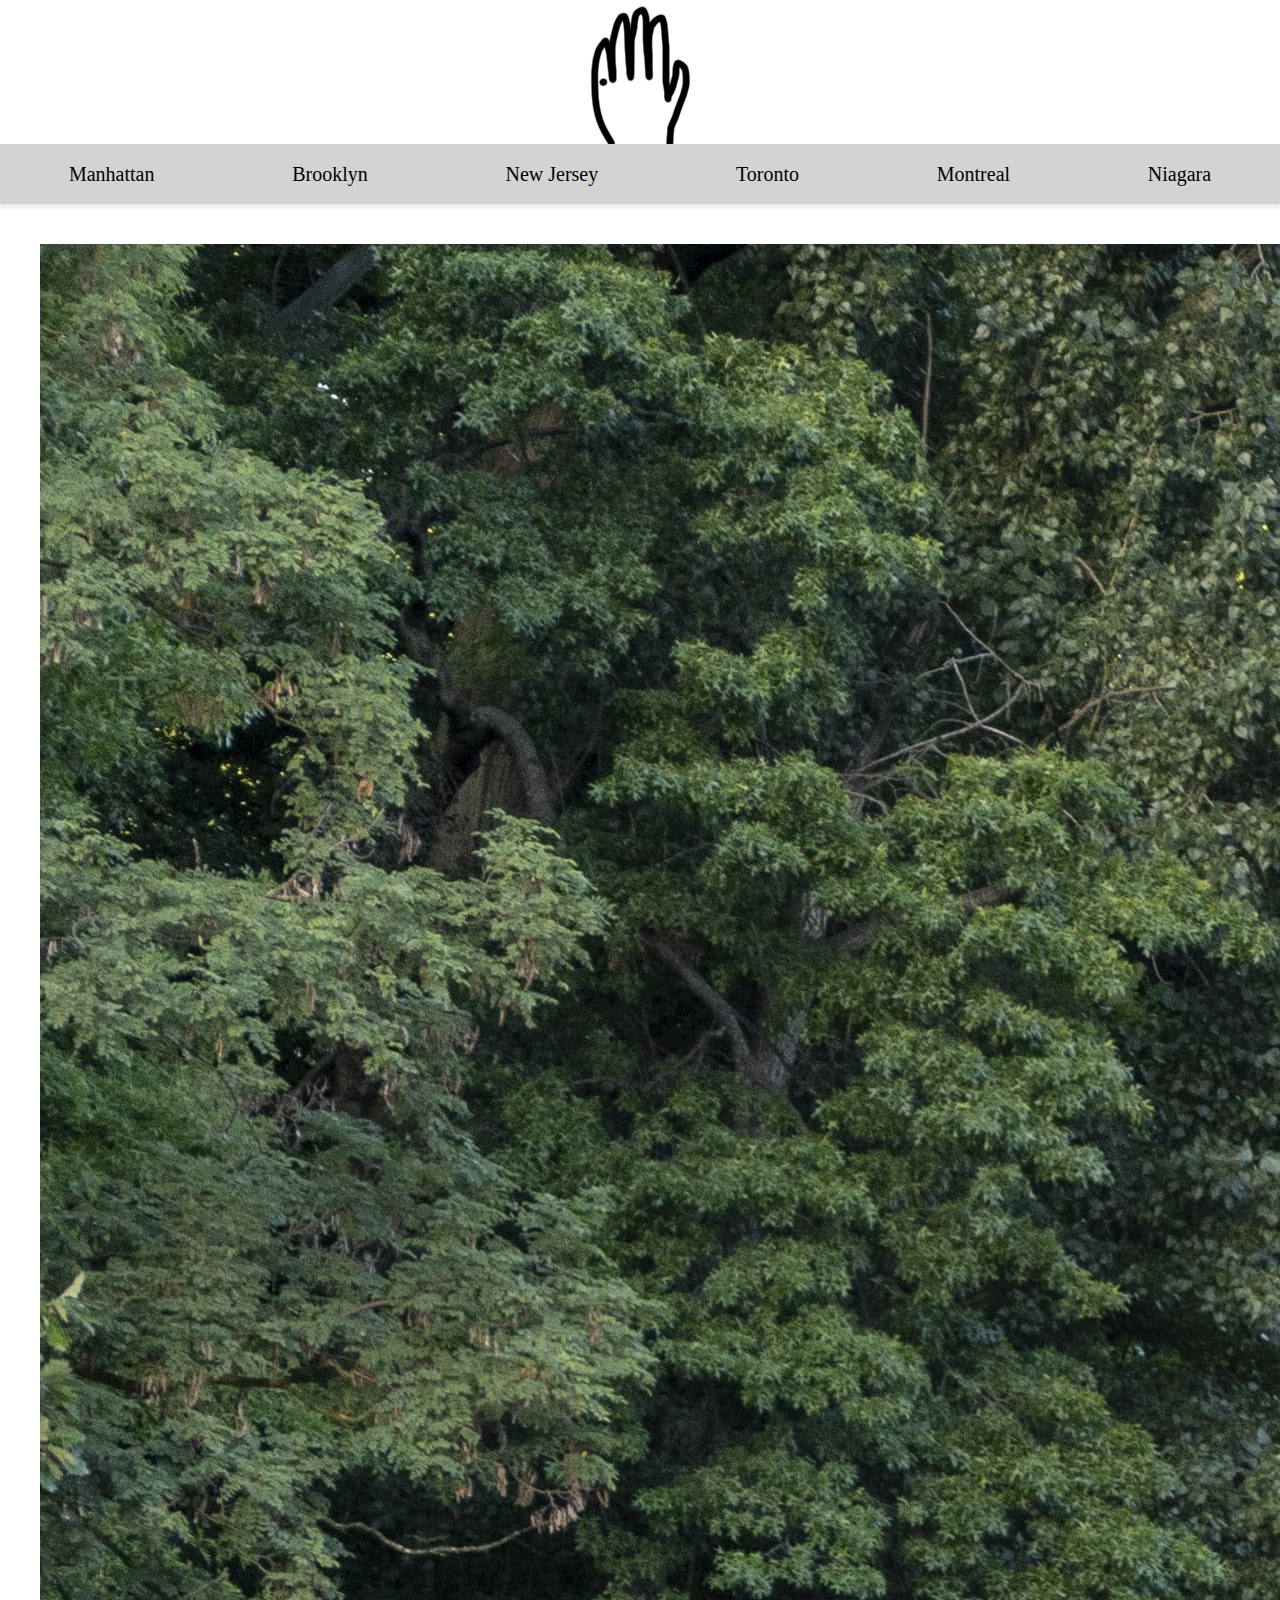
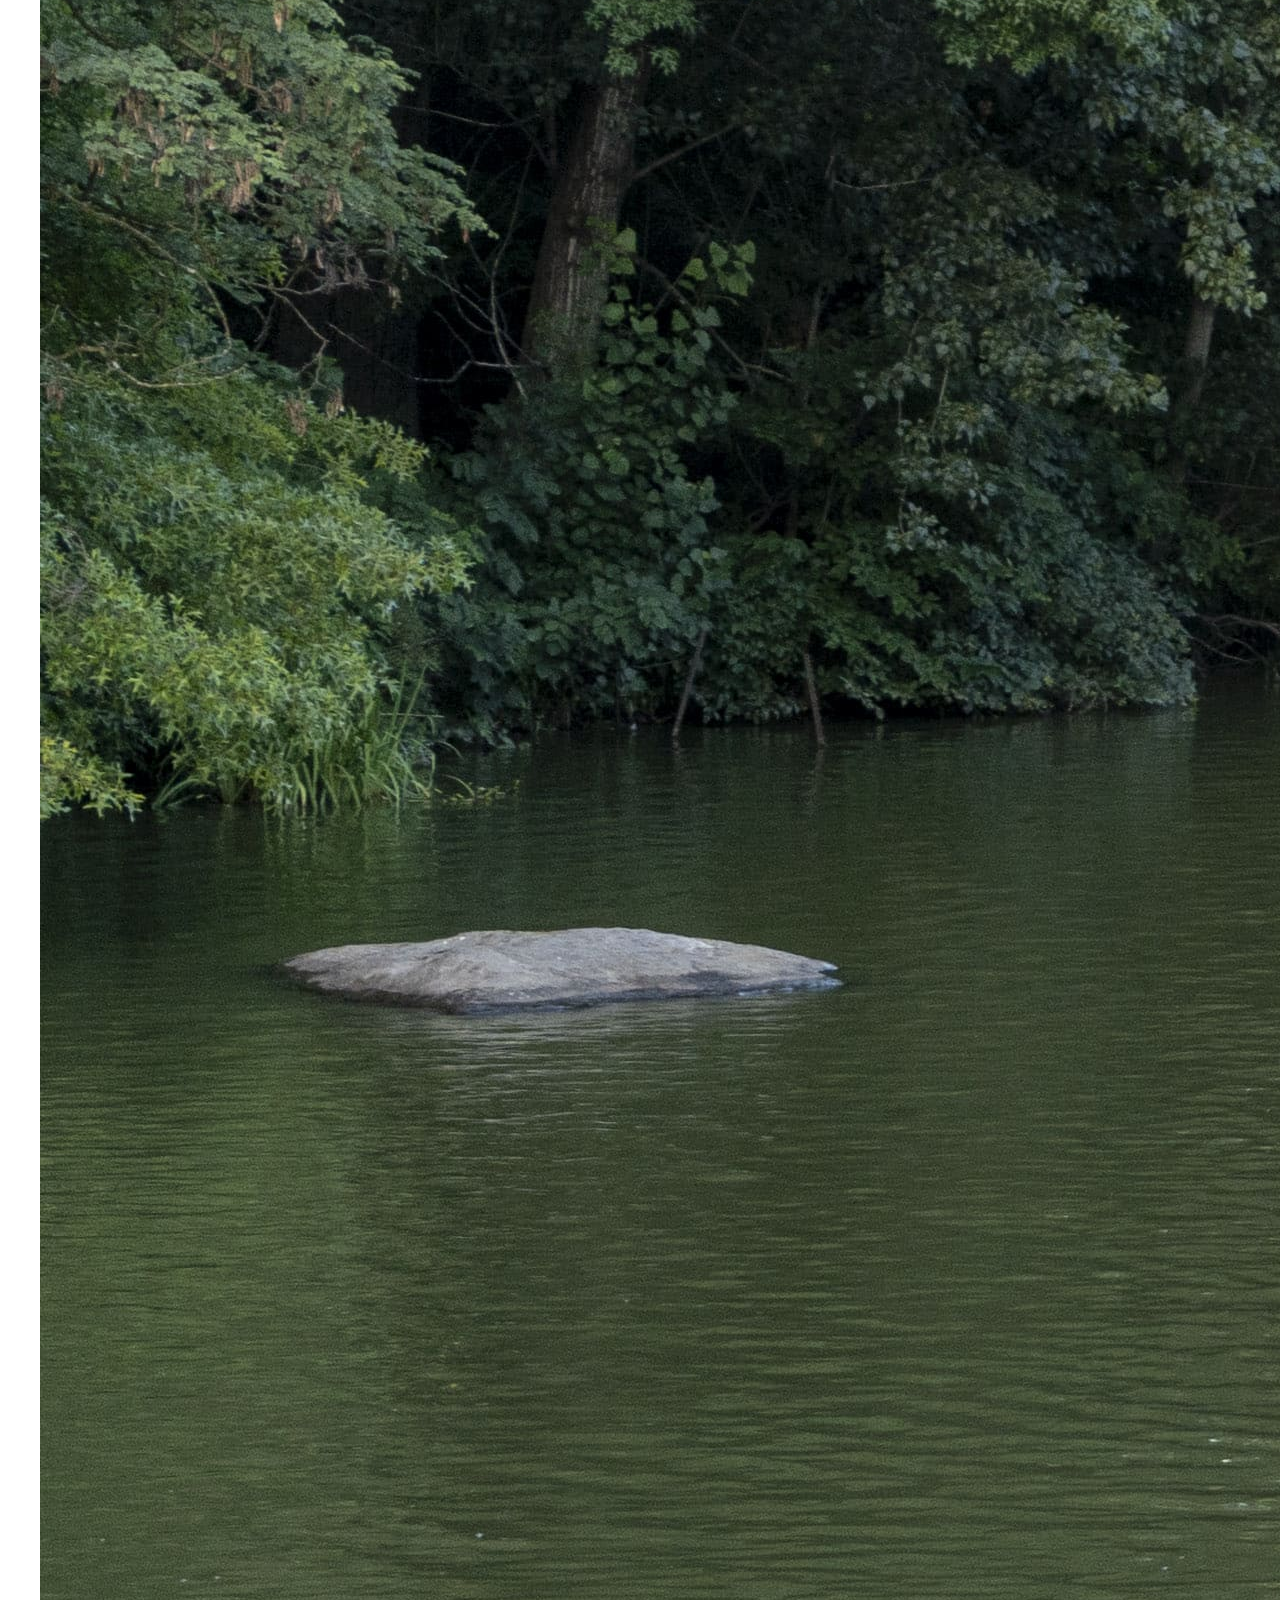
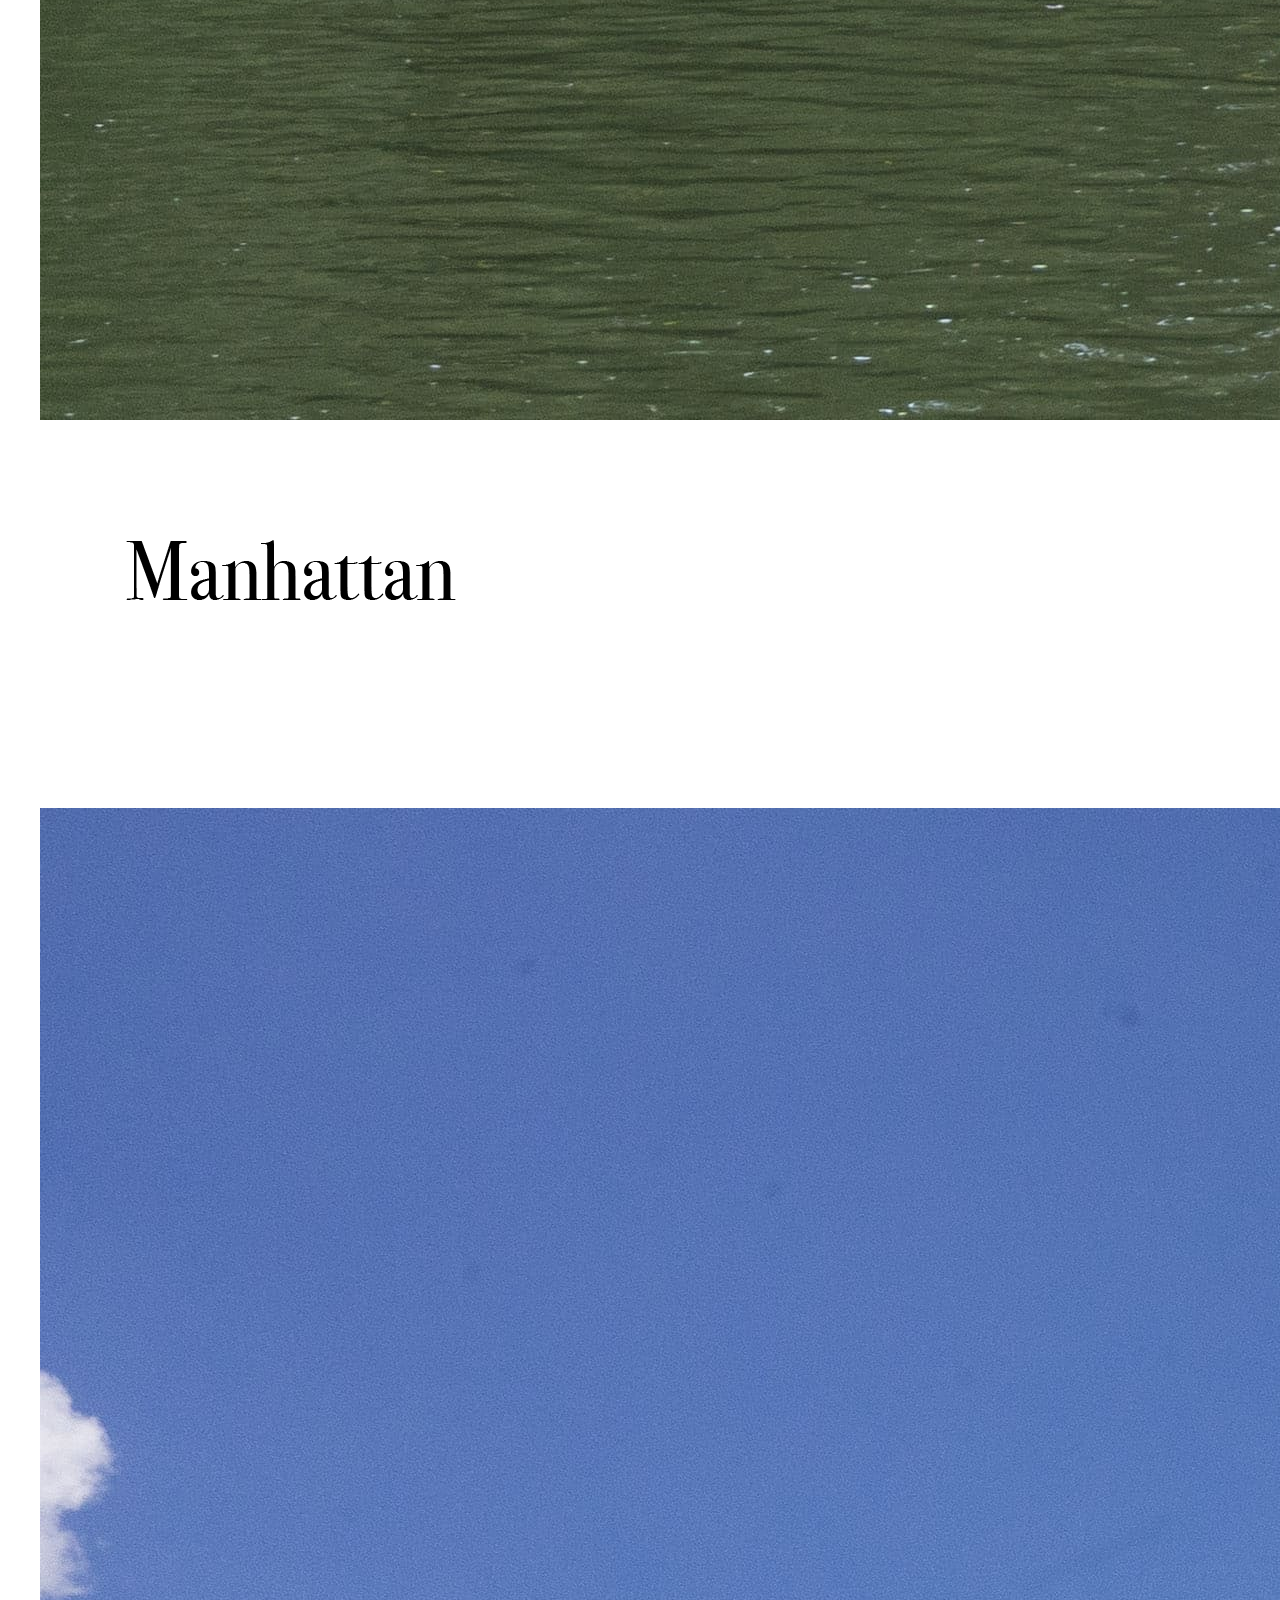
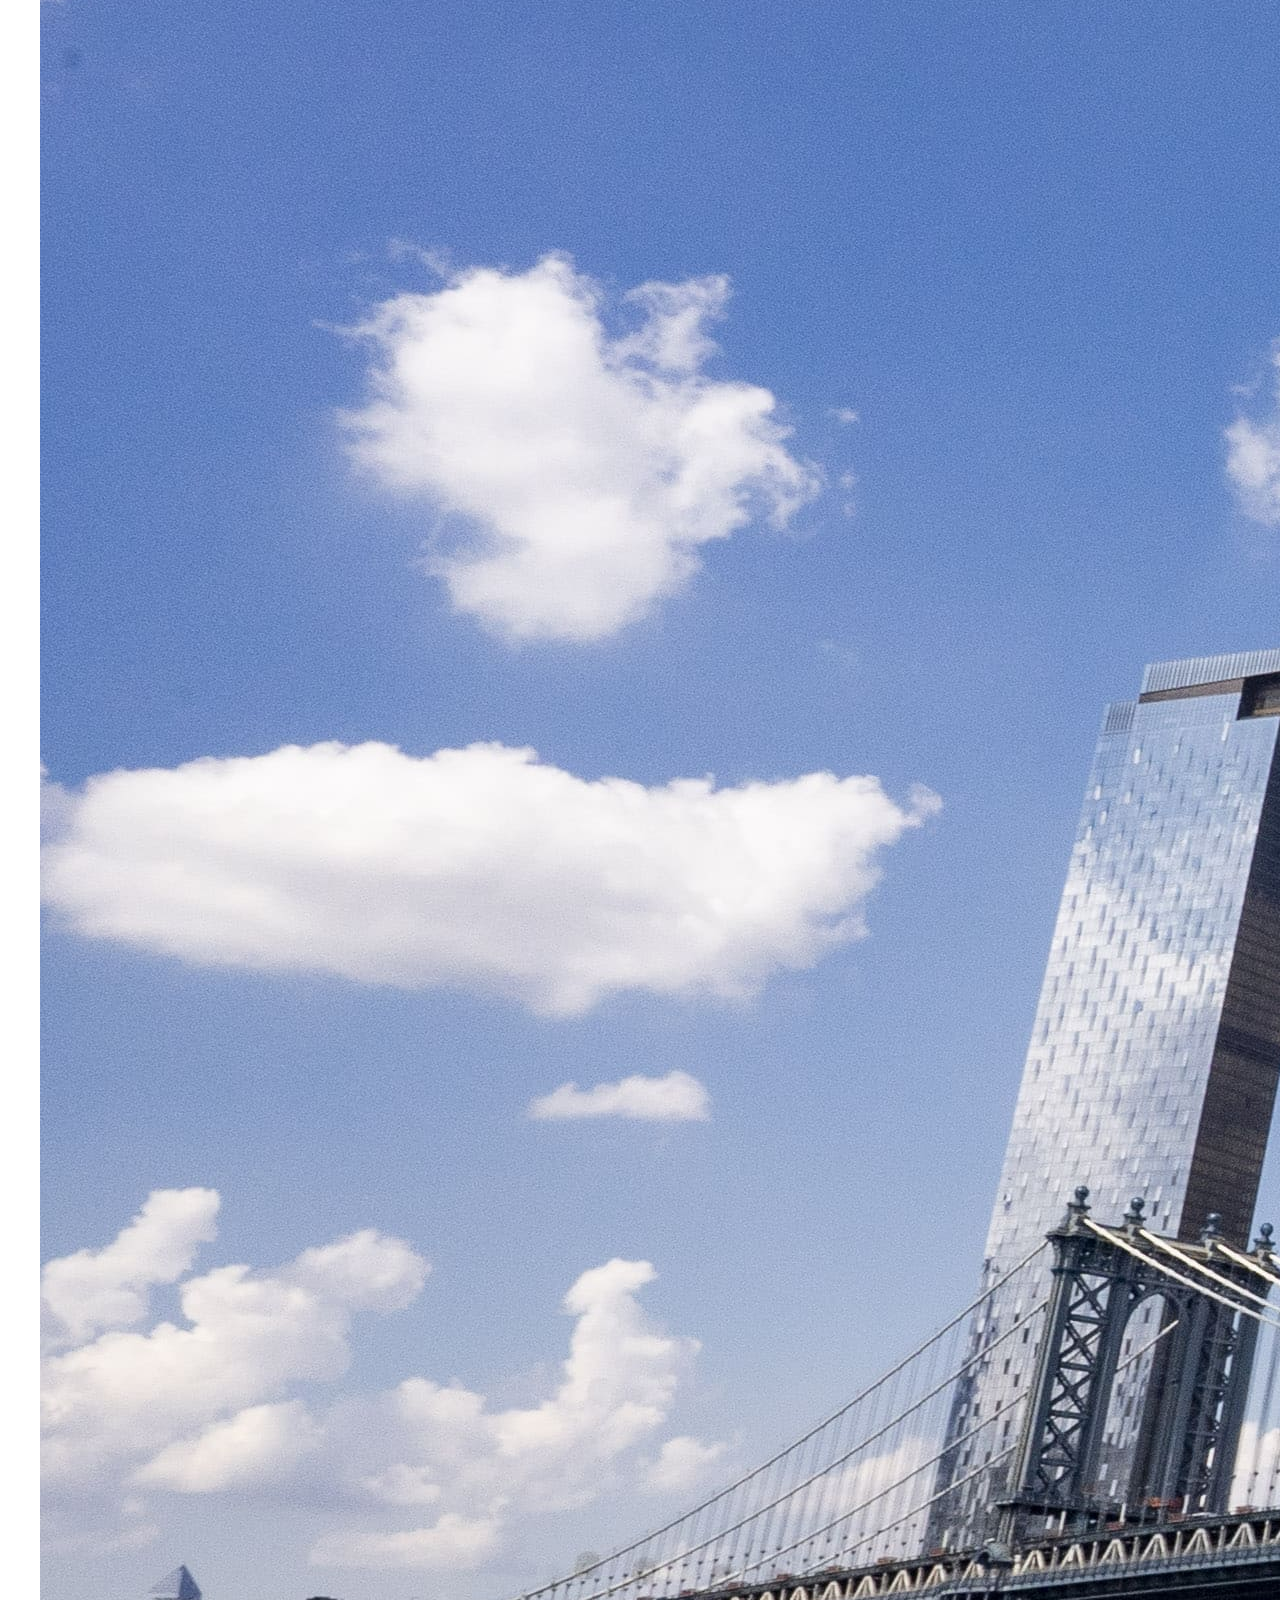
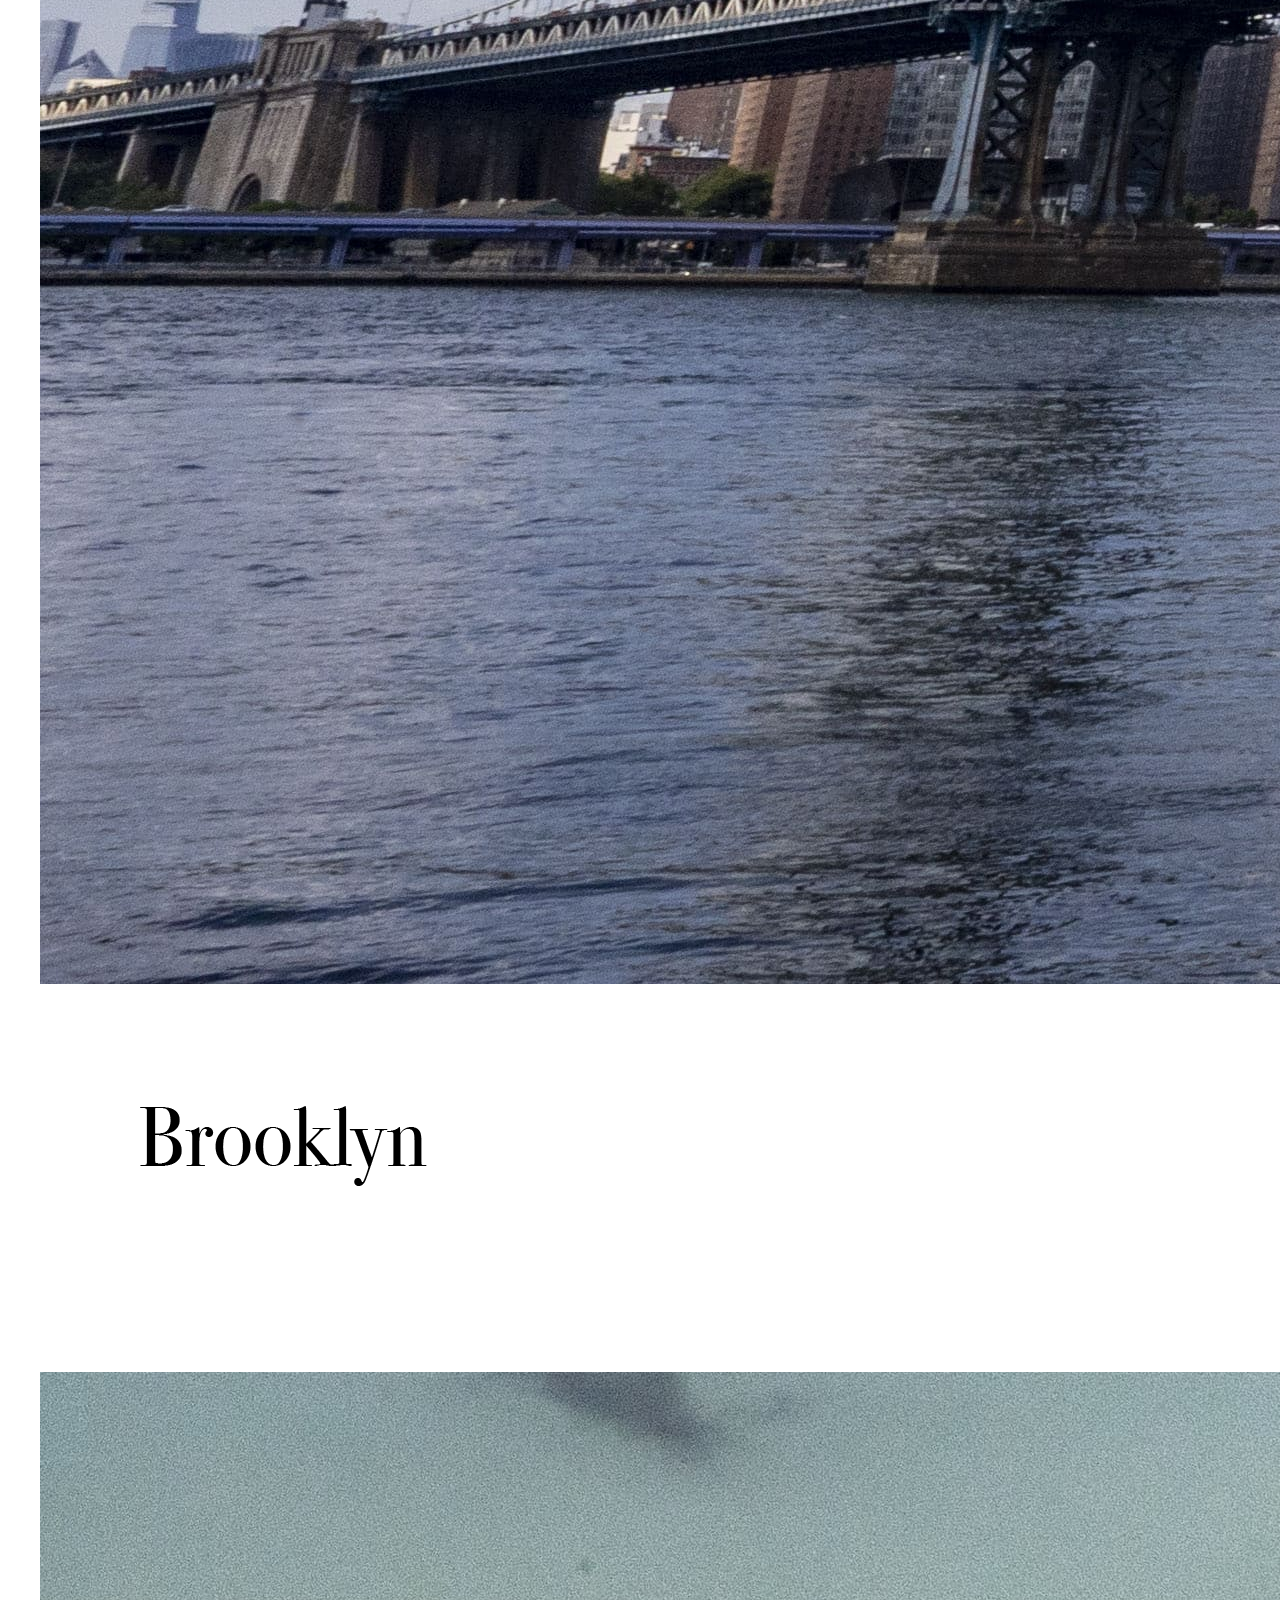
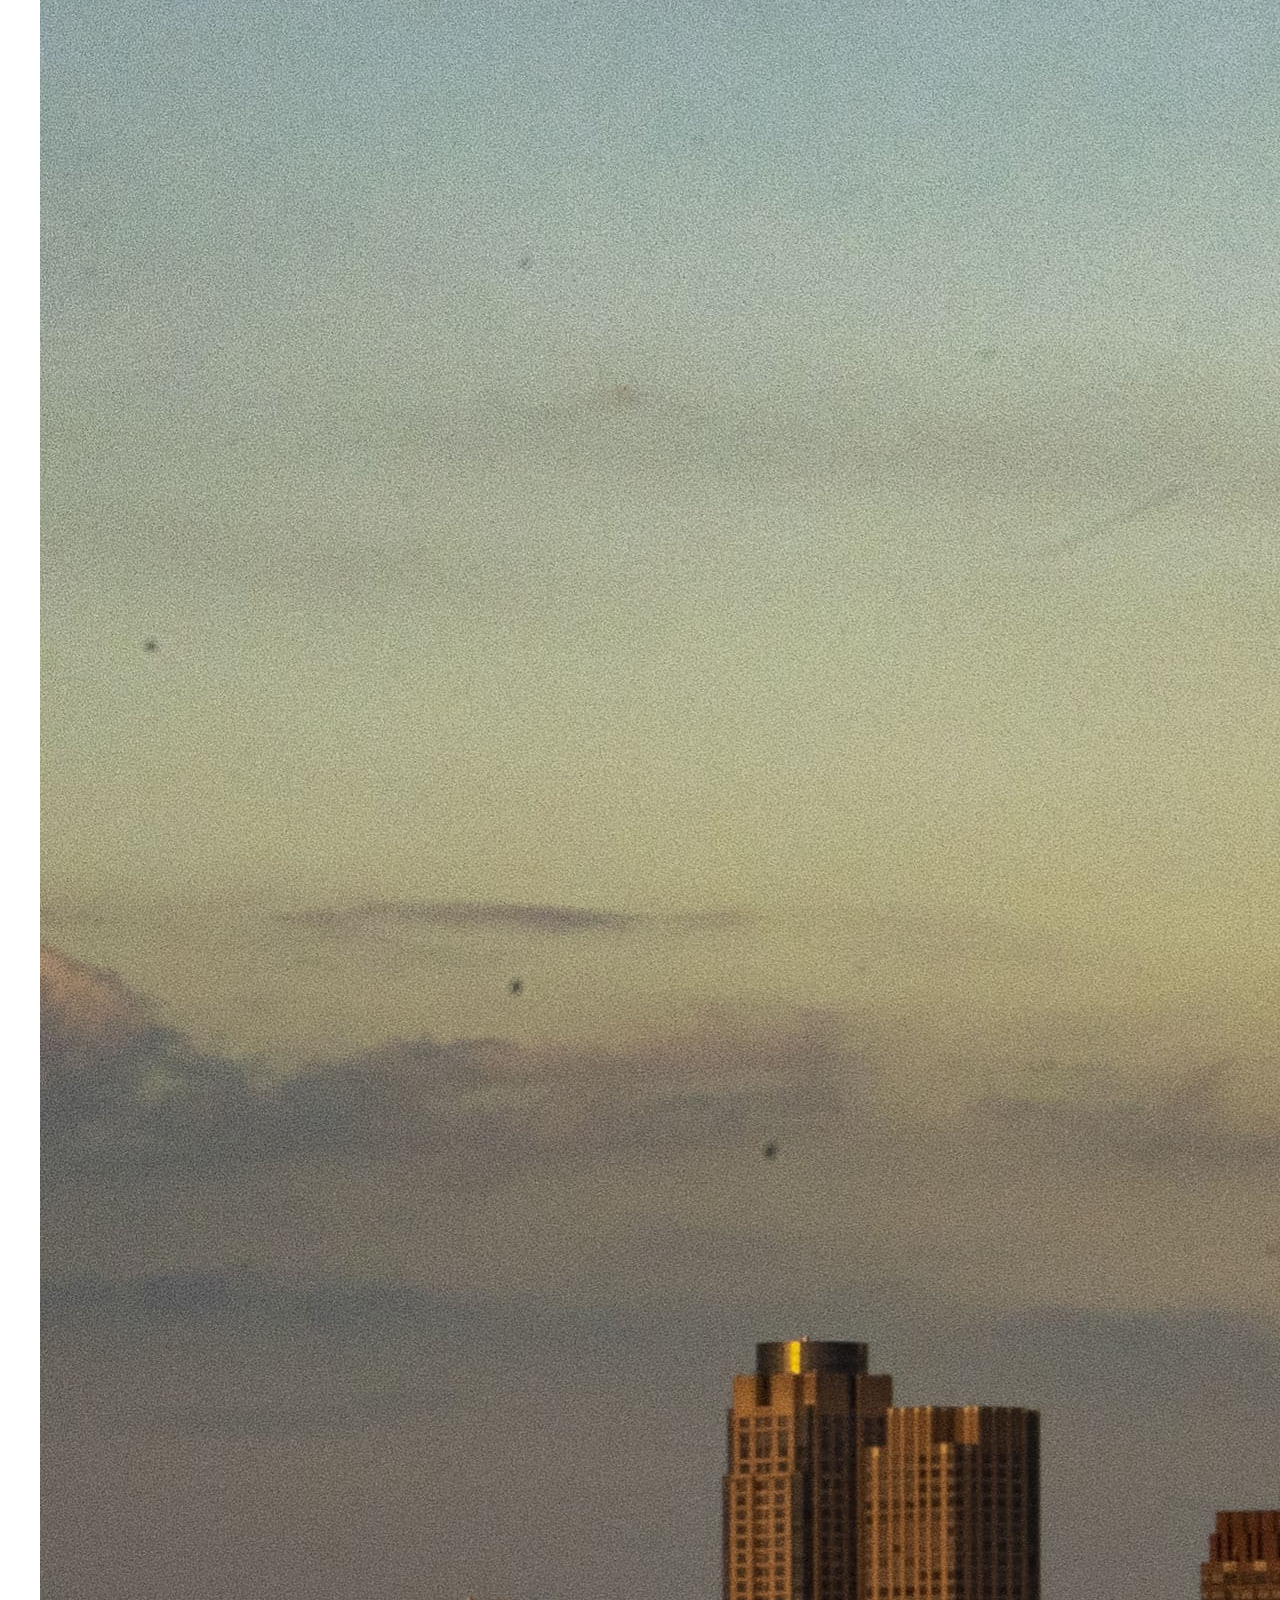
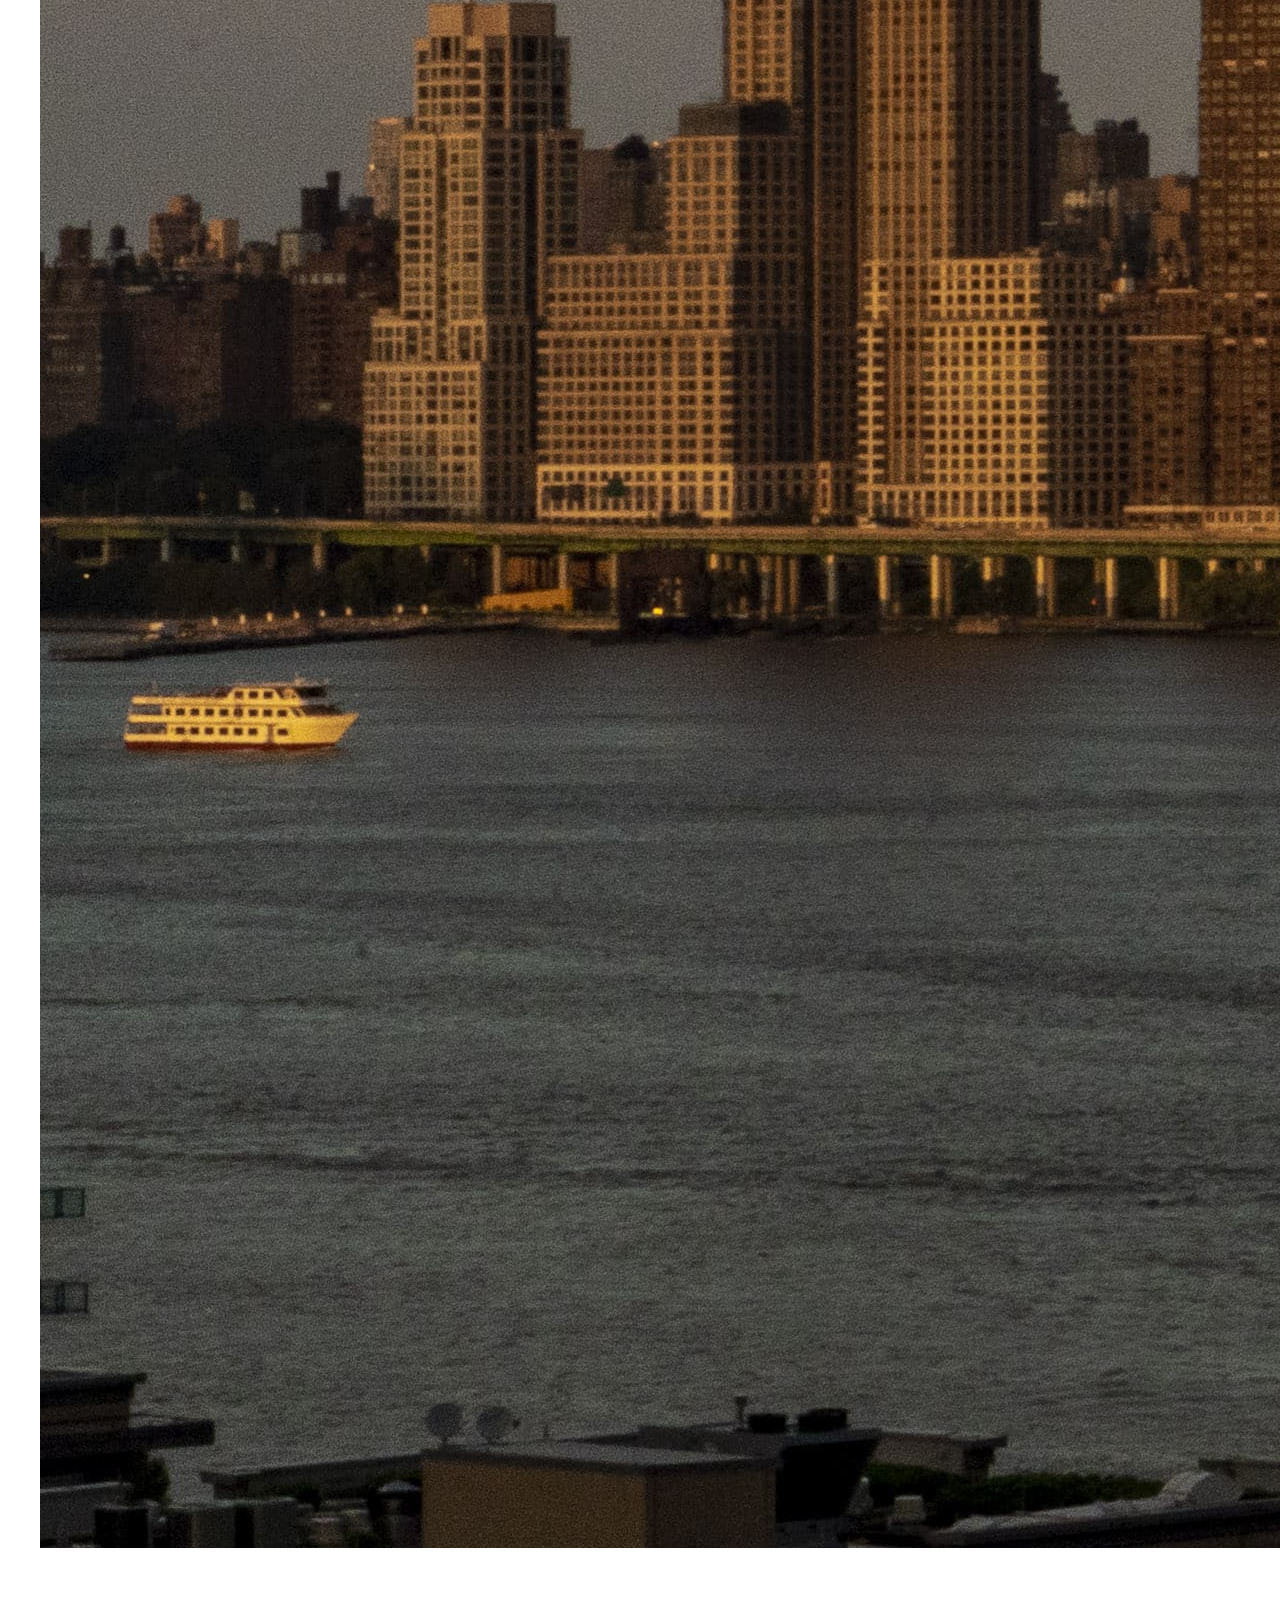
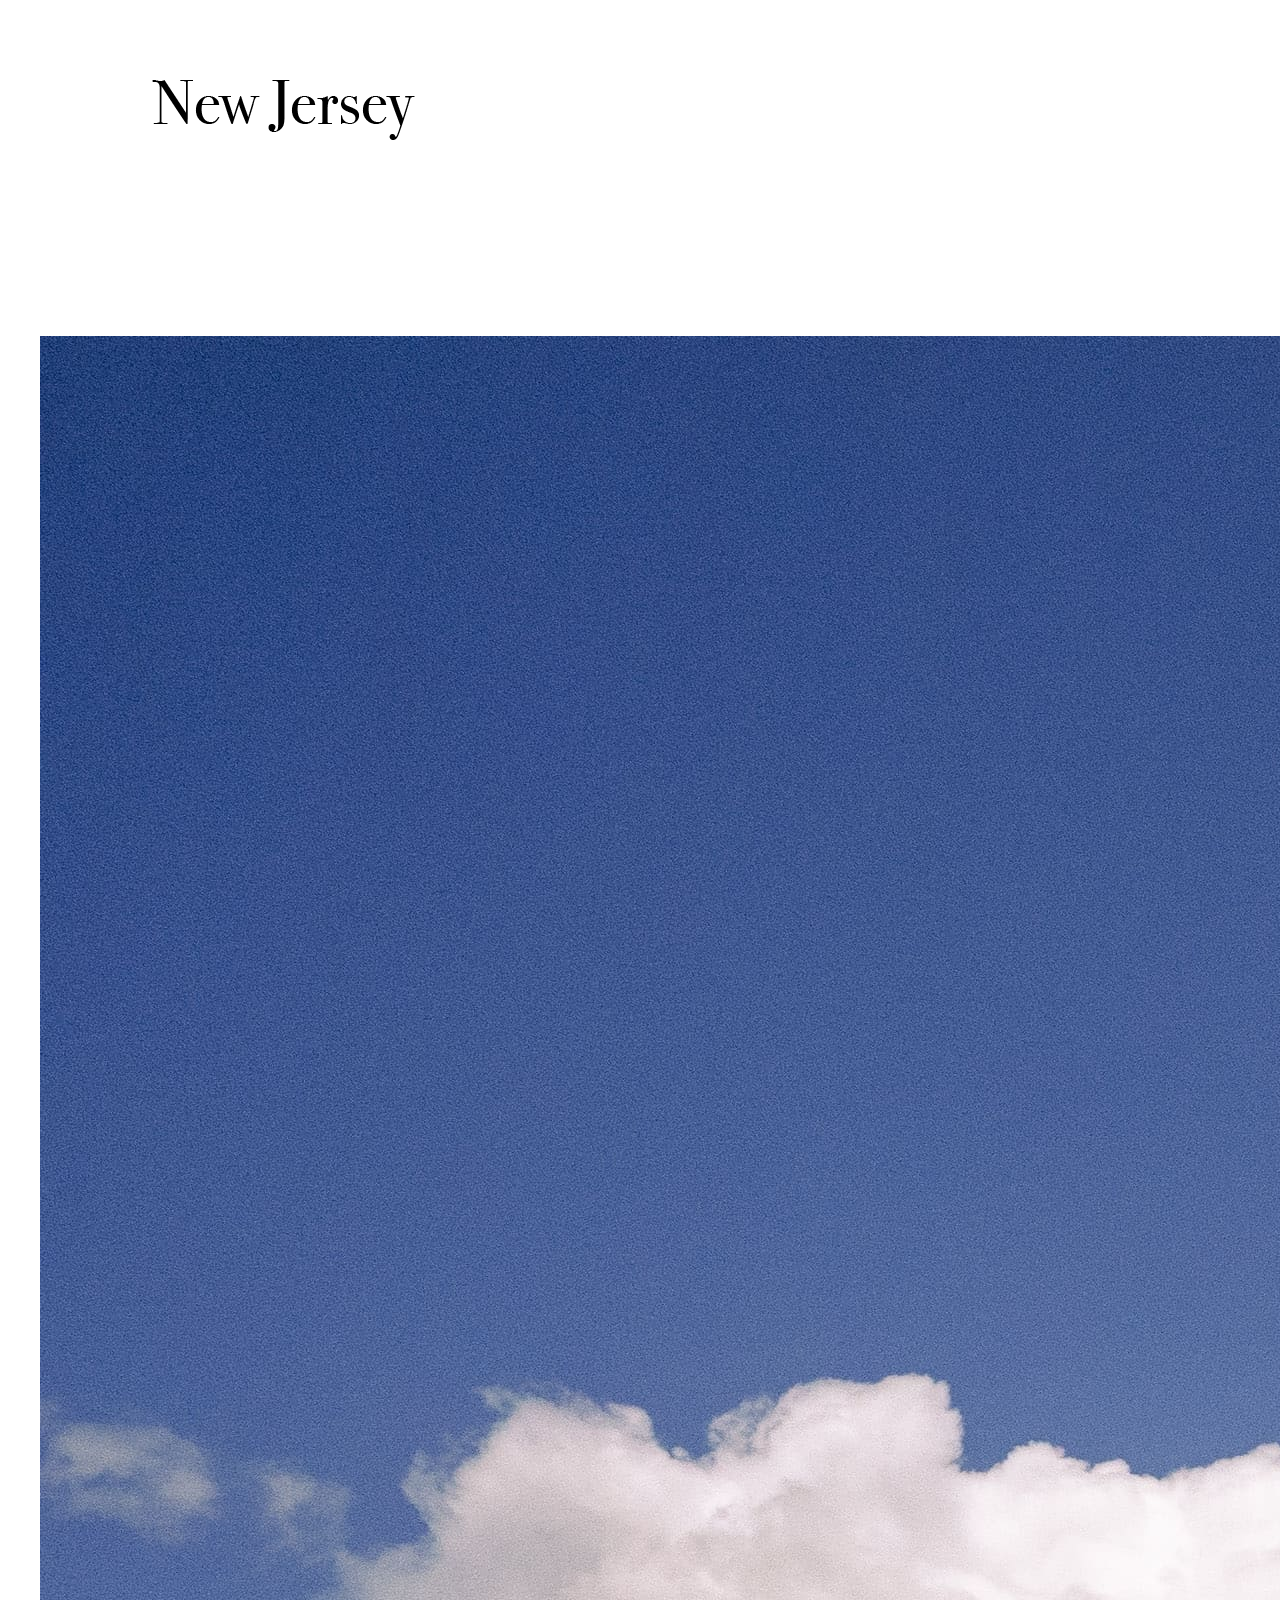
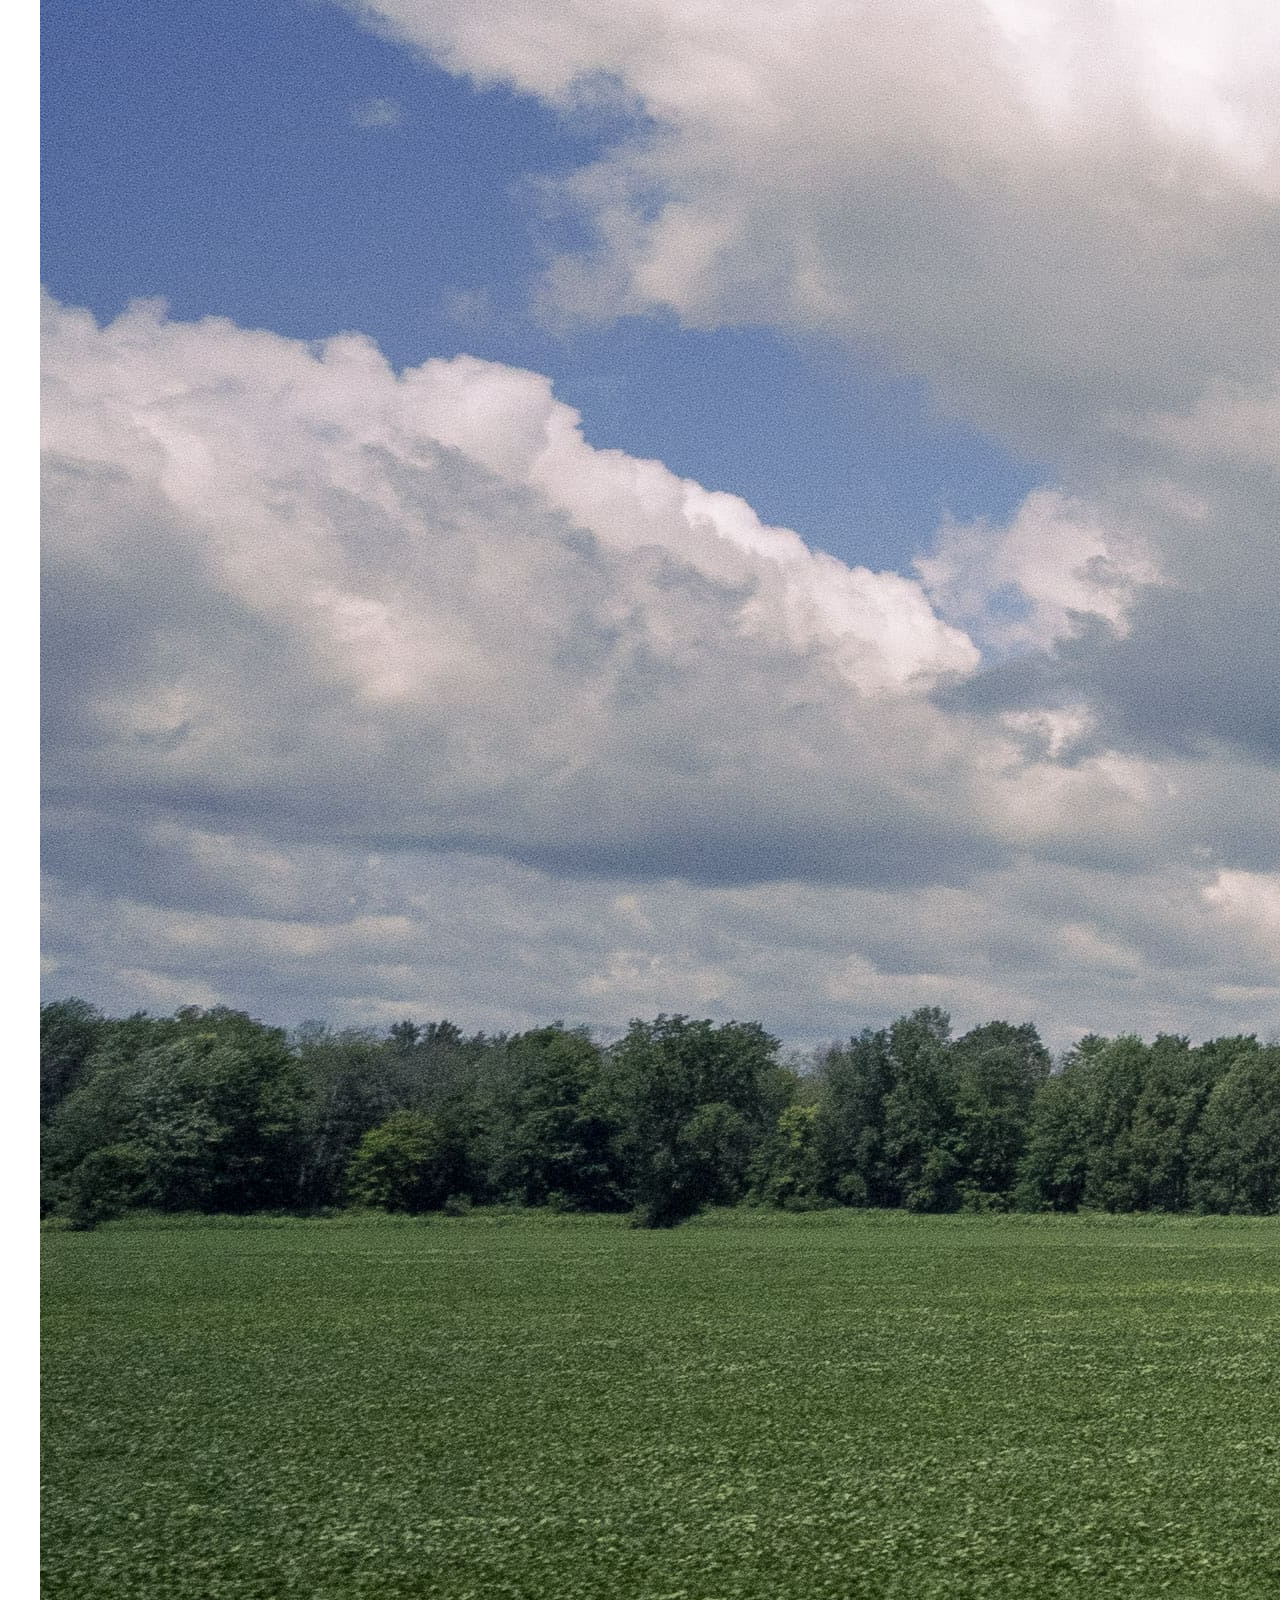
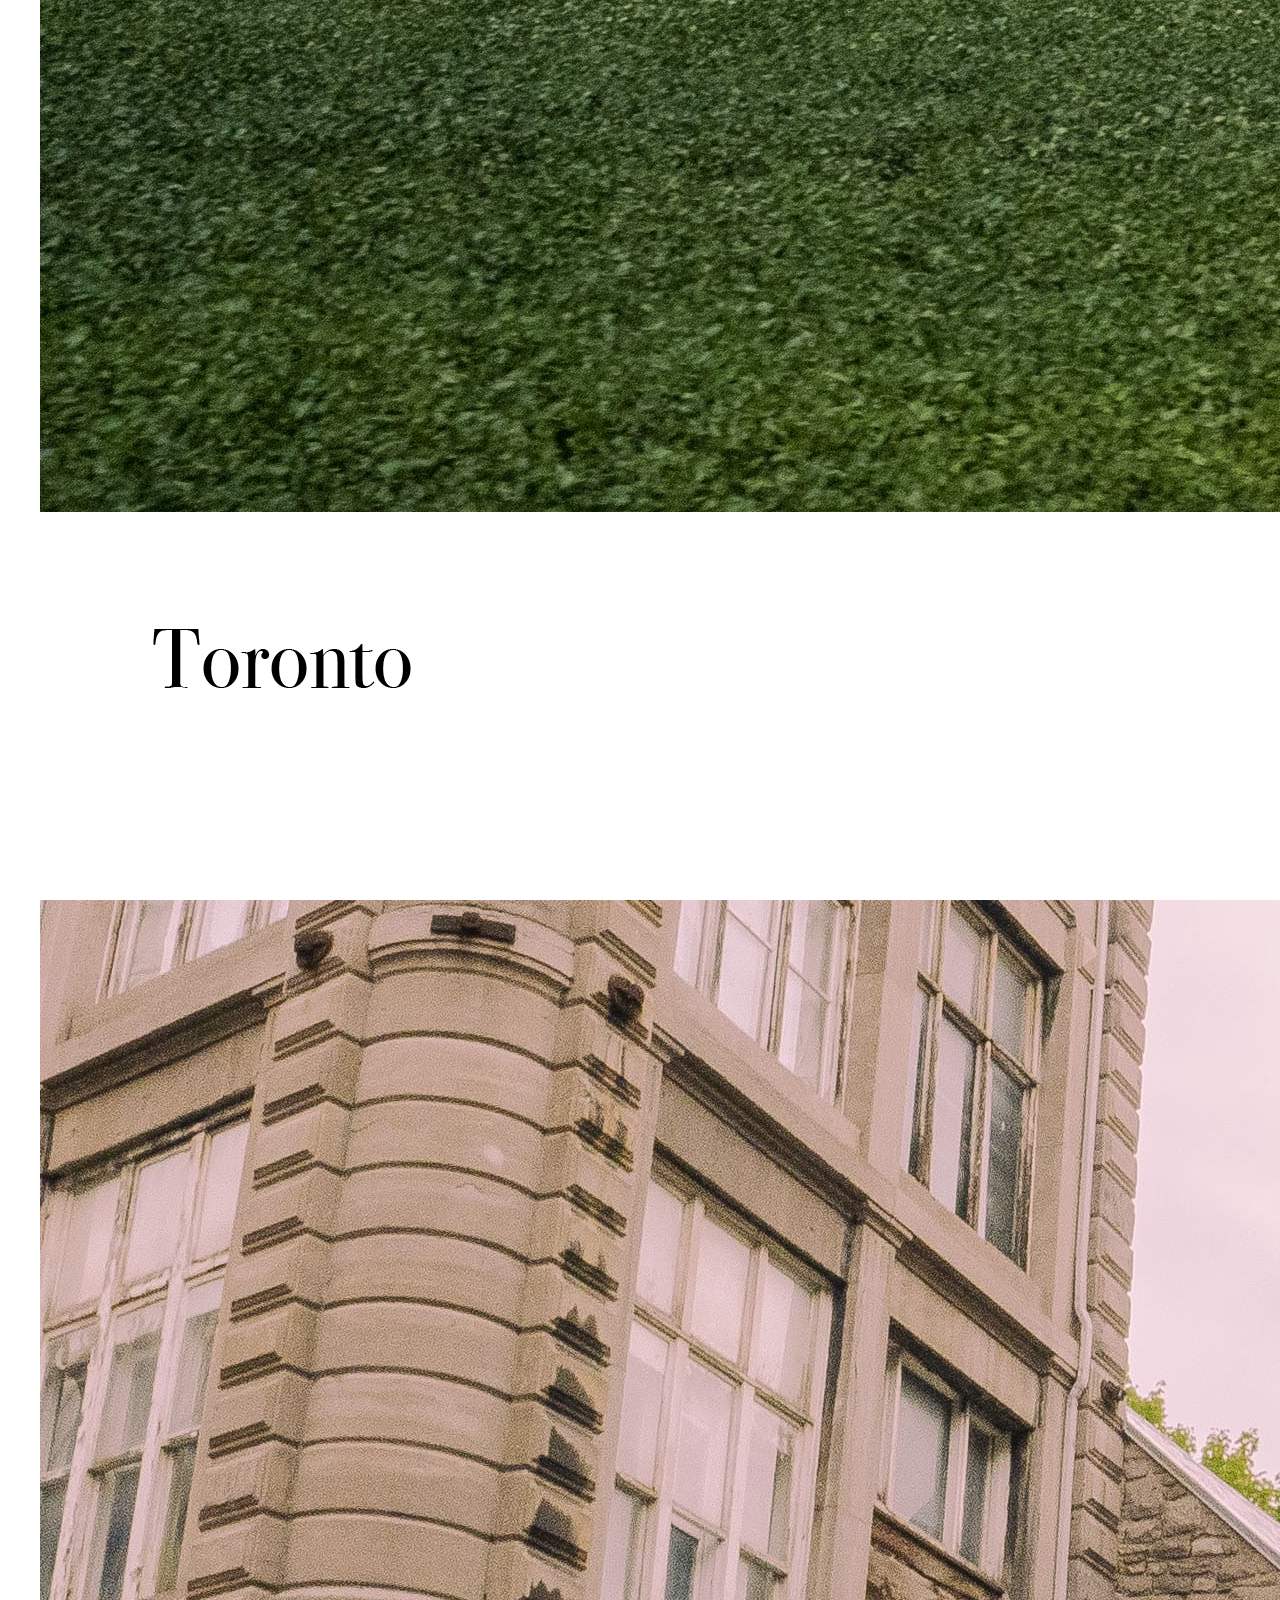
<file: index.html>
<!DOCTYPE html>
<html>
	<head>
		<meta charset="utf-8">
		<meta name="viewport" content="width=device-width, initial-scale=1.0">
		<link rel="stylesheet" type="text/css" href="index.css">
		<title>One Dot</title>
		<link rel="icon" href="img/logo/favicon.png">
		<link rel="author" content="joon-lee">
		<link rel="description" content="Photo Archive of joon-lee">
		<link rel="keywords" content="ODMF">
	</head>
	<body>
		<a href = "index.html" id = "head">
			<img src="img/logo/favicon.png">
		</a>
		<div id = "nav-bar">
			<nav>
				<ul class = "nav-items">
					<!-- <li><input class = "country_nav" type="checkbox">U.S.</li>
					<li><input class = "country_nav" type="checkbox">Canada</li> -->
					<li><a href="us/src_html/manhattan.html">Manhattan</a></li>
					<li><a href="us/src_html/brooklyn.html">Brooklyn</a></li>
					<li><a href="us/src_html/new_jersey.html">New Jersey</a></li>
					<li><a href="cad/src_html/toronto.html">Toronto</a></li>
					<li><a href="cad/src_html/montreal.html">Montreal</a></li>
					<li><a href="cad/src_html/niagara.html">Niagara</a></li>
				</ul>
			</nav>
		</div>
		<div class = "city">
			<a href= "us/src_html/manhattan.html">
				<img src="img/US/Manhattan/MANHATTAN_1.jpg" alt = "Manhattan" class = "main_photo" loading="lazy">
				<img src="img/logo/logo_manhattan.png" class = "text_photo">
			</a>
		</div>
		<div class = "city">
			<a href = "us/src_html/brooklyn.html">
				<img src="img/US/Brooklyn/BROOKLYN_1.jpg" alt = "Brooklyn" class = "main_photo" loading="lazy">
				<img src="img/logo/logo_brooklyn.png" class = "text_photo">
			</a>
		</div>
		<div class = "city">
			<a href = "us/src_html/new_jersey.html">
				<img src = "img/US/New Jersey/NEW_JERSEY_1.jpg" alt = "New Jersey" class = "main_photo" loading="lazy">
				<img src="img/logo/logo_new_jersey.png" class = "text_photo">
			</a>
		</div>
		<div class = "city">
			<a href= "cad/src_html/toronto.html">
				<img src="img/Canada/Toronto/TORONTO_1.jpg" alt = "Toronto" class = "main_photo" loading="lazy">
				<img src="img/logo/logo_toronto.png" class = "text_photo">
			</a>
		</div>
		<div class = "city">
			<a href = "cad/src_html/montreal.html">
				<img src="img/Canada/Montreal/MONTREAL_1.jpg" alt = "Montreal" class = "main_photo" loading="lazy">
				<img src="img/logo/logo_montreal.png" class = "text_photo">
			</a>
		</div>
		<div class = "city">
			<a href = "cad/src_html/niagara.html">
				<img src="img/Canada/Niagara/NIAGARA_2.jpg" alt = "Niagara" class = "main_photo" loading="lazy">
				<img src="img/logo/logo_niagara.png" class = "text_photo">
			</a>
		</div>
		<footer>
			<div id="info">
				All right resevered for joon-lee <br>
				TEL: 010-0000-000 <br>
				Address: 2F, Saeraumgwan, 416, Gaepo-ro, Gangnam-gu, Seoul, Republic of Korea<br>
			</div>
		</footer>
	</body>
</html>
</file>
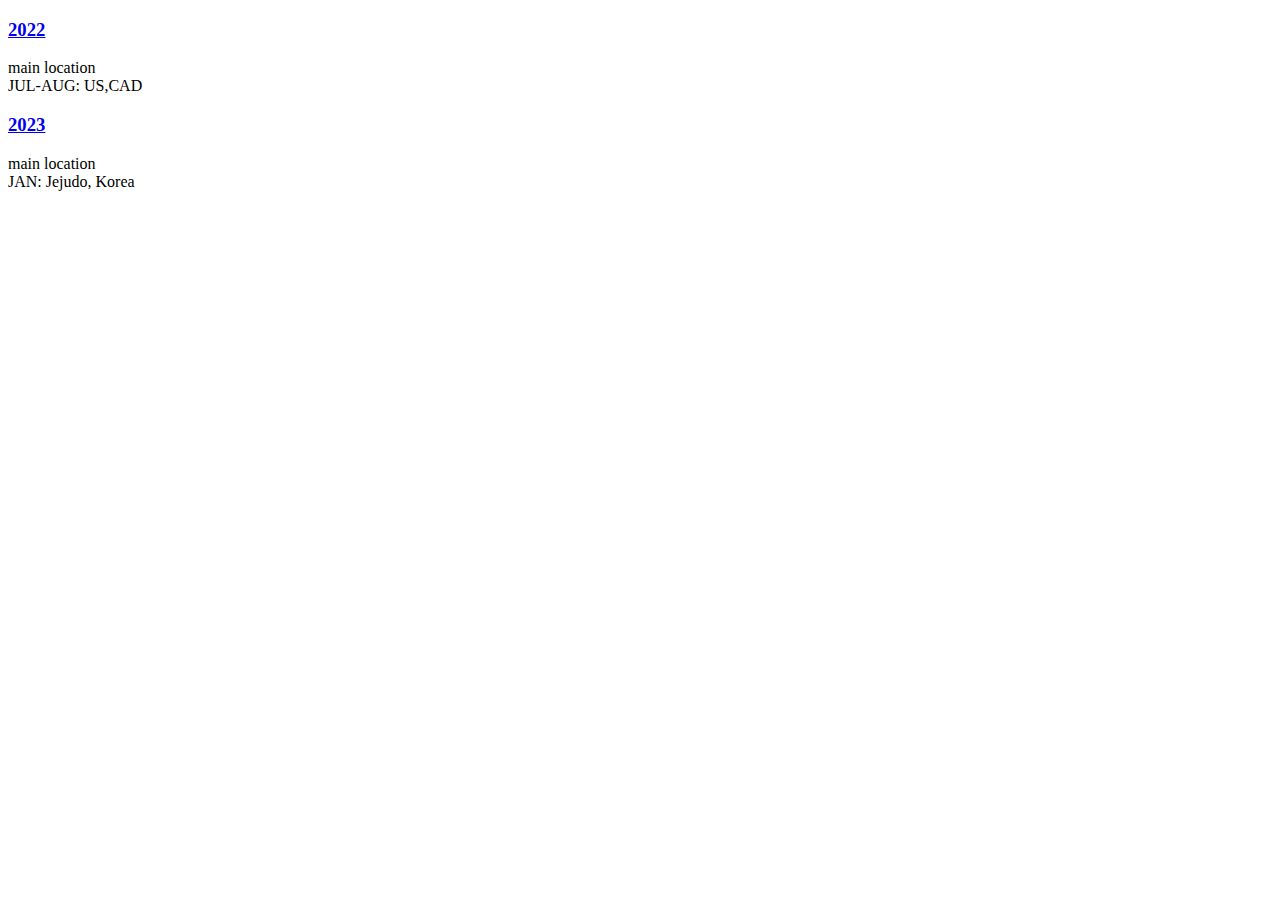
<file: srcs/home.html>
<!DOCTYPE html>
<html>
	<head>
		<meta charset="utf-8">
		<title>One_Dot</title>
	</head>
	<body>
		<h3><a href= "2022/main_2022.html">2022</a></h3>
			<p>main location<br>
			JUL-AUG: US,CAD<br>
			</p>
		<h3><a href= "2023/main_2023.html">2023</a></h3>
			<p>main location<br>
			JAN: Jejudo, Korea<br>
			</p>
	</body>
</html>
</file>
<file: index.css>
* {
	padding: 0;
	margin: 0;
}

li {
	list-style: none;
}

/* header */
#head {
	display: flex;
	flex-wrap: nowrap;
	justify-content: center;
	align-items: center;
	animation-name: Fadein;
	animation-duration: 2s;
	/* not align yet */
}

@keyframes Fadein {
	from { opacity: 0%; }
	to   { opacity: 100%; }
}

/* navigation */

#nav-bar {
	background-color: lightgray;
	box-shadow: 0 5px 2px rgba(0, 0, 0, 0.05), 0 1px 0 rgba(0, 0, 0, 0.05);
}

.nav-items {
	display: flex;
	flex-wrap: nowrap;
	justify-content: space-around;
}

.nav-items > li {
	display: inline-flex;
	font-family: sans-serif, Georgia, Times, serif;
}

.nav-items > li > a {
	font-family: Georgia, Times, serif;
	line-height: 60px;
	padding: 0 30px;
	color:#000;
}

.nav-items > li > a:hover {
	color: rgba(0, 0, 0, 0.5);
}

li {
	list-style: none;
	font-size: 20px;
}

a {
	font-family: Georgia, Times, serif;
	text-decoration : none;
}

/* body */

.city {
	display: grid;
	grid-template-columns: repeat(3, 30%);
	grid-auto-rows: repeat(2, 45%);
	/* width: 100%; */
	padding: 40px;
	gap: 5%;
}

.city > img	{
	width: 100%;
}

.city > img:hover {
  opacity : 70%;
  animation-name: FadeOut;
  animation-duration: 0.5s;
}

@keyframes FadeOut {
	from { opacity: 100%; }
	to   { opacity: 70%; }
}

/* footer */
#info {
	display: grid;
	font-family: Times, serif;
	text-align: right;
}


/* responsive web design */
@media all and (max-width : 1000px) {
	.city {
		display: grid;
		grid-template-columns: repeat(2, 48%);
		grid-auto-rows: repeat(3, 30%);
		width: 100%;
		padding: 4%;
		gap: 4%;
	}
}

@media all and (min-width : 1001px) {
	#nav-bar {
		text-align: center;
	}
}
</file>
